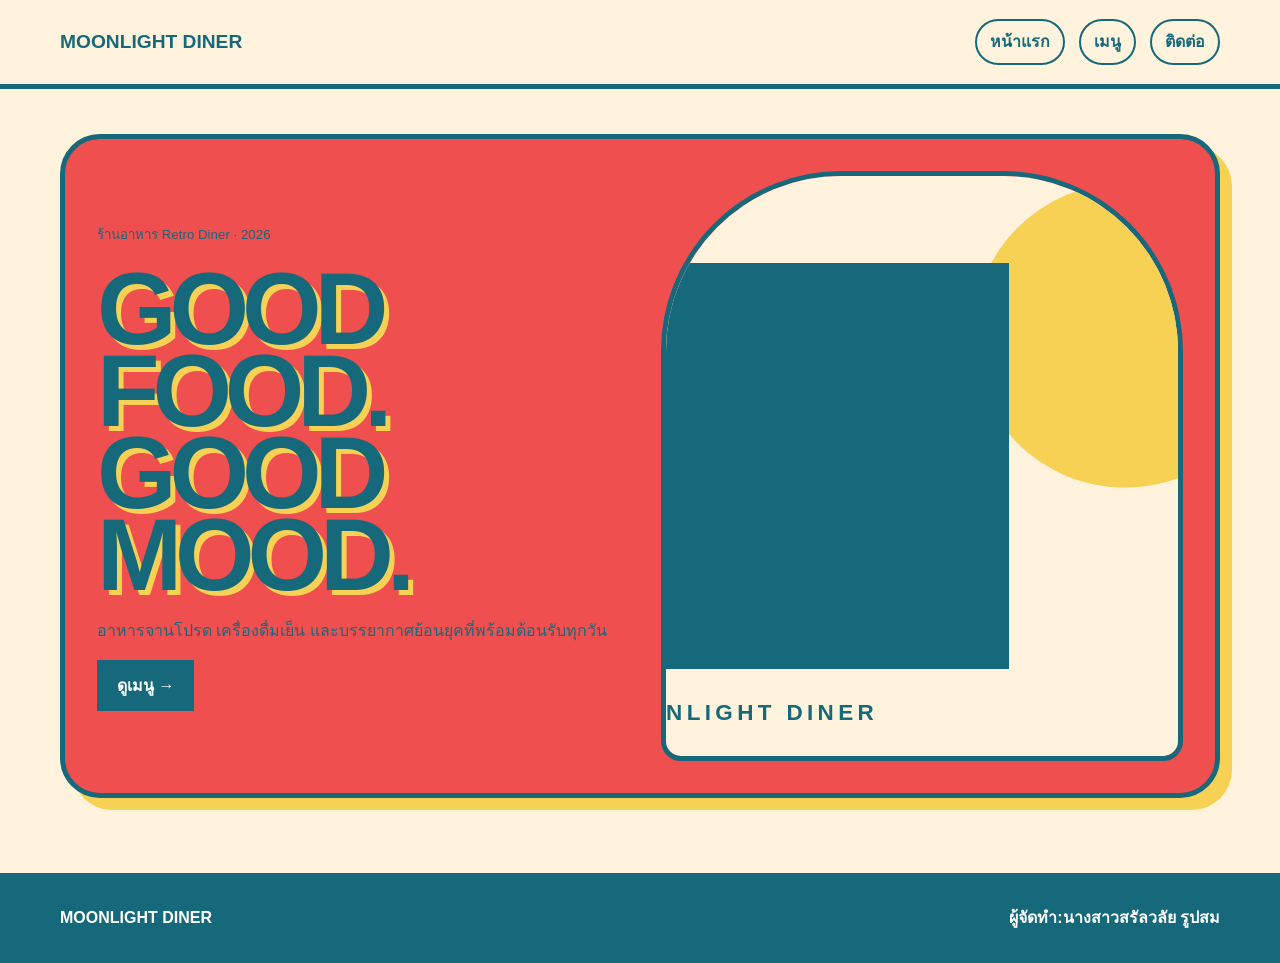
<file: index.html>
<!doctype html>
<html lang="th"><head><meta charset="utf-8"><meta name="viewport" content="width=device-width,initial-scale=1"><title>หน้าแรก | Sunny Side Diner</title><link rel="stylesheet" href="assets/style.css"></head><body class="retro"><header class="header"><nav class="nav container"><a class="brand" href="welcome.html">MOONLIGHT DINER</a><div class="links"><a href="index.html">หน้าแรก</a><a href="menu.html">เมนู</a><a href="contact.html">ติดต่อ</a></div></nav></header><main class="hero"><div class="container hero-grid"><section><small>ร้านอาหาร Retro Diner · 2026</small><h1>GOOD FOOD. GOOD MOOD.</h1><p>อาหารจานโปรด เครื่องดื่มเย็น และบรรยากาศย้อนยุคที่พร้อมต้อนรับทุกวัน</p><a class="button" href="menu.html">ดูเมนู →</a></section><img src="images/diner-hero.svg" alt="ร้านอาหาร Retro Diner"></div></main><footer class="footer"><div class="container footer-row"><strong>MOONLIGHT DINER</strong><span class="footer-student">ผู้จัดทำ:นางสาวสรัลวลัย รูปสม</span></div></footer></body></html>
</file>
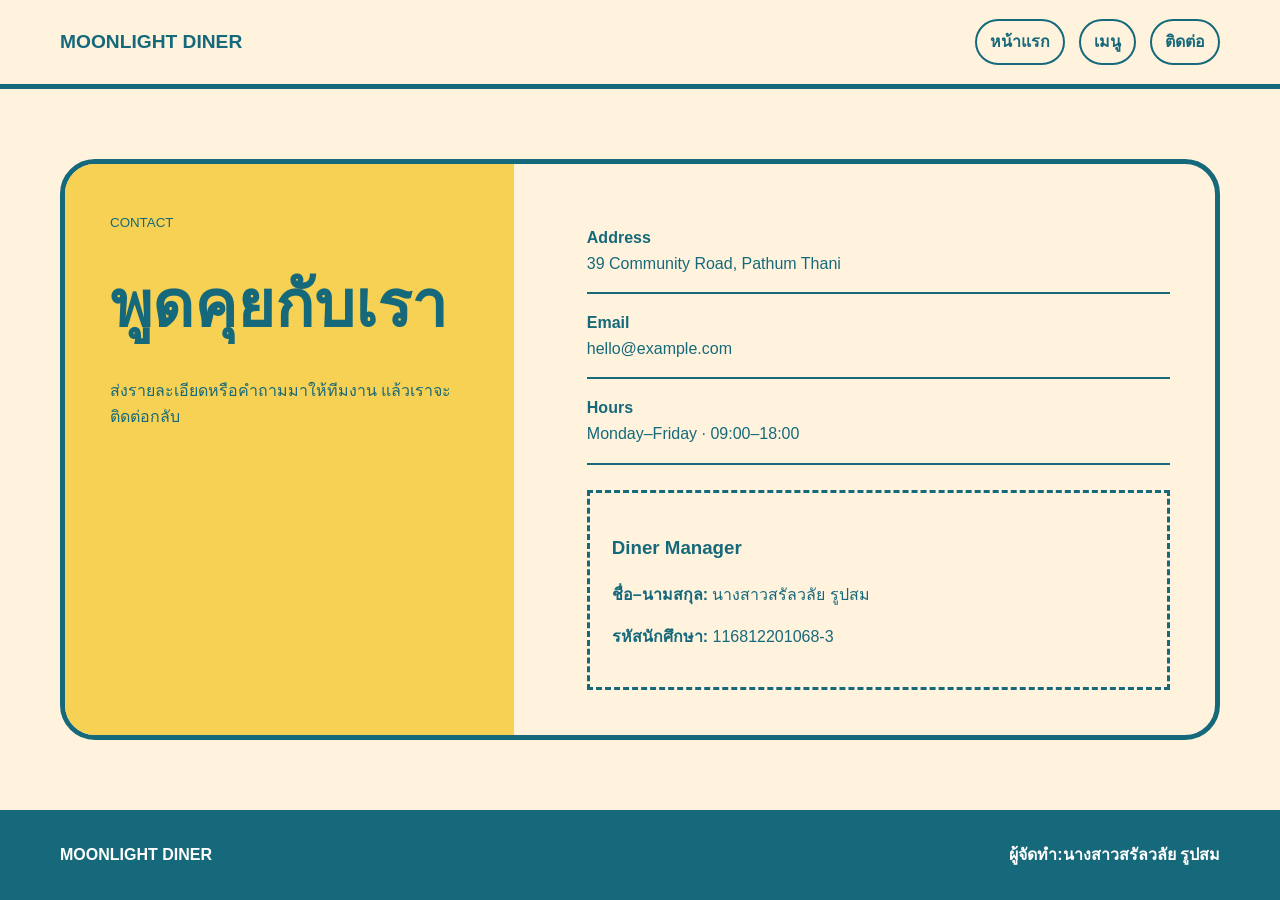
<file: contact.html>
<!doctype html>
<html lang="th"><head><meta charset="utf-8"><meta name="viewport" content="width=device-width,initial-scale=1"><title>ติดต่อ | Sunny Side Diner</title><link rel="stylesheet" href="assets/style.css"></head><body class="retro"><header class="header"><nav class="nav container"><a class="brand" href="welcome.html">MOONLIGHT DINER</a><div class="links"><a href="index.html">หน้าแรก</a><a href="menu.html">เมนู</a><a href="contact.html">ติดต่อ</a></div></nav></header><main class="contact"><div class="container contact-grid"><div><small>CONTACT</small><h1>พูดคุยกับเรา</h1><p>ส่งรายละเอียดหรือคำถามมาให้ทีมงาน แล้วเราจะติดต่อกลับ</p></div><div><div class="detail"><strong>Address</strong><br>39 Community Road, Pathum Thani</div><div class="detail"><strong>Email</strong><br>hello@example.com</div><div class="detail"><strong>Hours</strong><br>Monday–Friday · 09:00–18:00</div><div class="student"><h3>Diner Manager</h3><p><strong>ชื่อ–นามสกุล:</strong> นางสาวสรัลวลัย รูปสม</p><p><strong>รหัสนักศึกษา:</strong> 116812201068-3</p></div></div></div></main><footer class="footer"><div class="container footer-row"><strong>MOONLIGHT DINER</strong><span class="footer-student">ผู้จัดทำ:นางสาวสรัลวลัย รูปสม</span></div></footer></body></html>
</file>
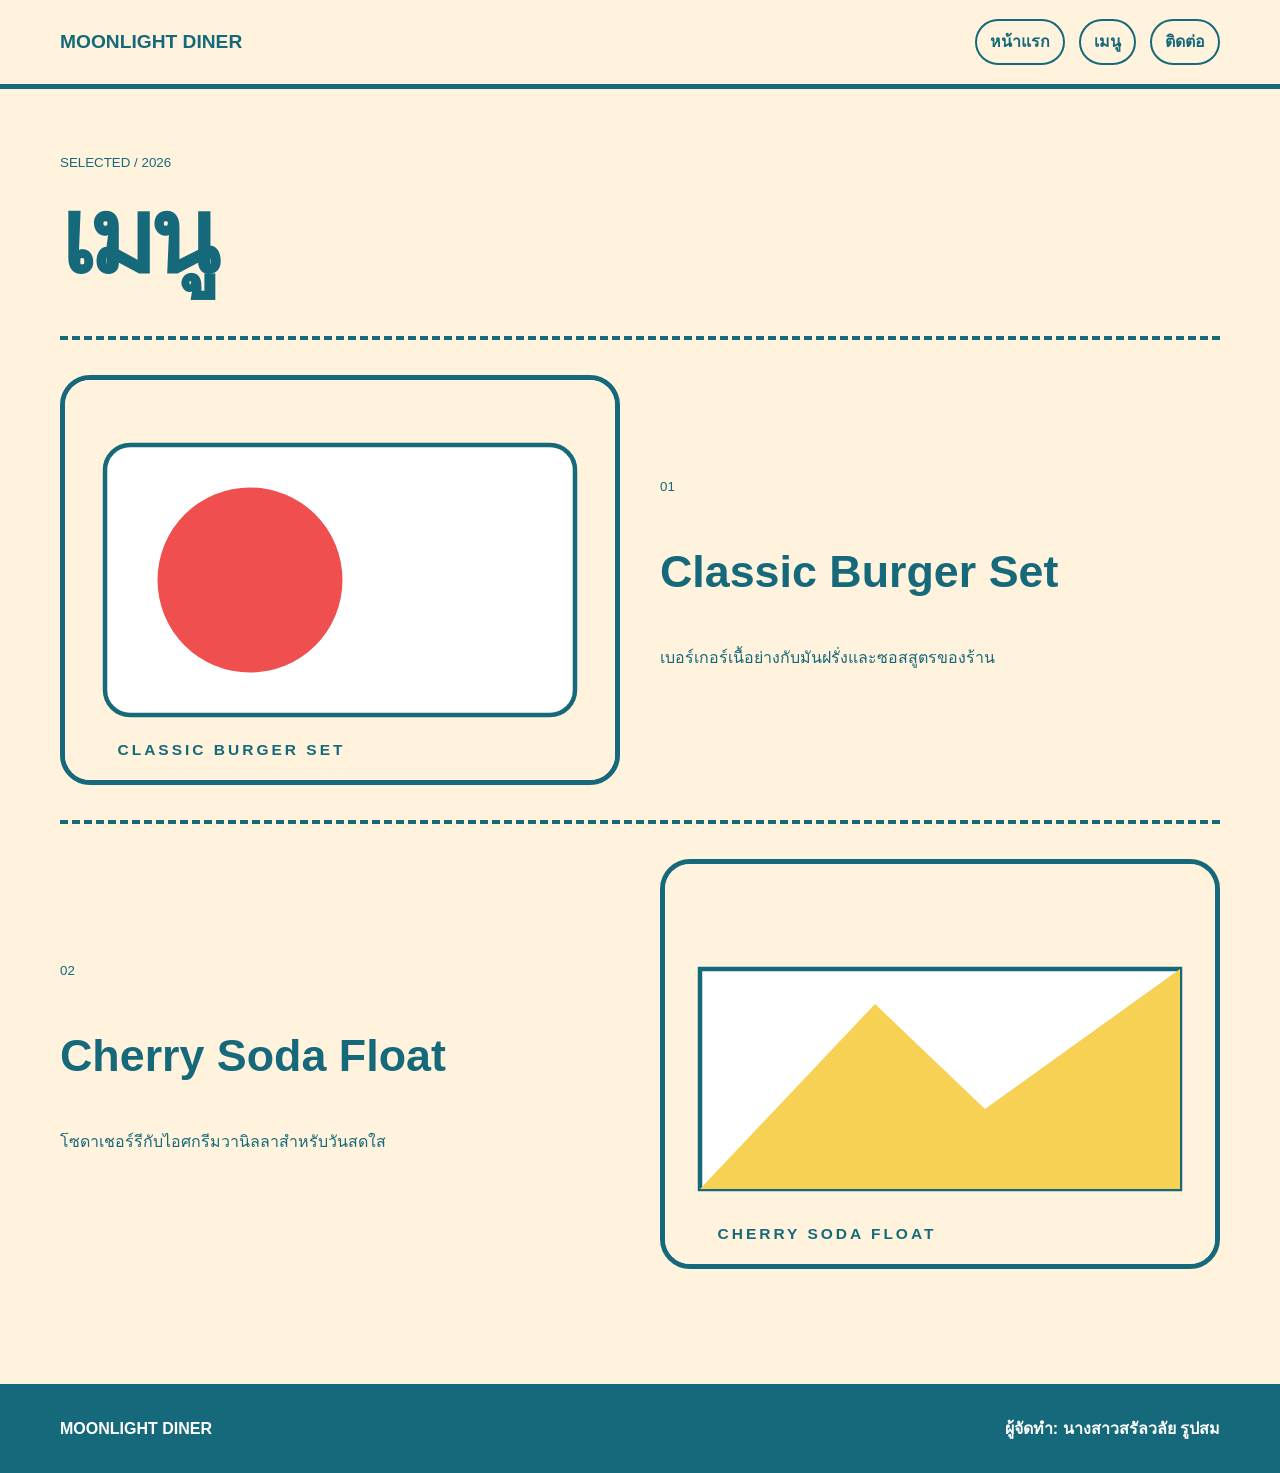
<file: menu.html>
<!doctype html>
<html lang="th"><head><meta charset="utf-8"><meta name="viewport" content="width=device-width,initial-scale=1"><title>เมนู | Sunny Side Diner</title><link rel="stylesheet" href="assets/style.css"></head><body class="retro"><header class="header"><nav class="nav container"><a class="brand" href="welcome.html">MOONLIGHT DINER</a><div class="links"><a href="index.html">หน้าแรก</a><a href="menu.html">เมนู</a><a href="contact.html">ติดต่อ</a></div></nav></header><main><section class="page-head"><div class="container"><small>SELECTED / 2026</small><h1>เมนู</h1></div></section><section class="listing"><div class="container"><article class="entry"><img src="images/burger-new.svg" alt="Classic Burger Set"><div><small>01</small><h2>Classic Burger Set</h2><p>เบอร์เกอร์เนื้อย่างกับมันฝรั่งและซอสสูตรของร้าน</p></div></article><article class="entry"><img src="images/soda-new.svg" alt="Cherry Soda Float"><div><small>02</small><h2>Cherry Soda Float</h2><p>โซดาเชอร์รีกับไอศกรีมวานิลลาสำหรับวันสดใส</p></div></article></div></section></main><footer class="footer"><div class="container footer-row"><strong>MOONLIGHT DINER</strong><span class="footer-student">ผู้จัดทำ: นางสาวสรัลวลัย รูปสม</span></div></footer></body></html>
</file>
<file: assets/style.css>
*{box-sizing:border-box}body{margin:0;font-family:Arial,"Noto Sans Thai",sans-serif;line-height:1.6;color:var(--ink);background:var(--paper)}a{color:inherit}.container{width:min(1160px,91%);margin:auto}img{display:block;width:100%;object-fit:cover}.nav{min-height:84px;display:flex;align-items:center;justify-content:space-between;gap:24px}.brand{font-size:1.2rem;font-weight:900;text-decoration:none}.links{display:flex;gap:14px}.links a{text-decoration:none;font-weight:800}.hero{padding:45px 0 75px}.hero-grid{display:grid;grid-template-columns:1fr 1fr;gap:42px;align-items:center}.hero h1,.page-head h1{font-size:clamp(4rem,8vw,8rem);line-height:.8;letter-spacing:-.07em;margin:22px 0}.hero img{height:590px}.button{display:inline-block;padding:13px 20px;background:var(--ink);color:white;text-decoration:none;font-weight:900}.page-head{padding:60px 0 35px}.listing{padding-bottom:80px}.entry{display:grid;grid-template-columns:1fr 1fr;gap:40px;align-items:center;padding:35px 0}.entry:nth-child(even) img{order:2}.entry img{height:410px}.entry h2{font-size:2.8rem}.contact{padding:70px 0}.contact-grid{display:grid;grid-template-columns:.8fr 1.2fr;gap:28px}.contact-grid>div{padding:45px}.contact h1{font-size:4rem;line-height:.9}.detail{padding:16px 0;border-bottom:2px solid var(--ink)}.student{margin-top:25px;padding:22px;border:3px dashed var(--ink)}.footer{padding:32px 0;background:var(--ink);color:white}.footer-row{display:flex;justify-content:space-between}.footer-student{font-weight:900}@media(max-width:800px){.nav{padding:18px 0;align-items:flex-start;flex-direction:column}.links{width:100%;justify-content:space-between}.hero-grid,.entry,.contact-grid{grid-template-columns:1fr}.entry:nth-child(even) img{order:0}.hero img,.entry img{height:380px}.footer-row{flex-direction:column;gap:15px}}:root{--main:#ef4f4f;--accent:#f7d154;--ink:#16697a;--paper:#fff3de}.header{border-bottom:5px solid var(--ink)}.links a{padding:8px 13px;border:2px solid var(--ink);border-radius:99px}.hero-grid{padding:32px;background:var(--main);border:5px solid var(--ink);border-radius:40px;box-shadow:12px 12px 0 var(--accent)}.hero h1{text-shadow:5px 5px 0 var(--accent)}.hero img{border-radius:180px 180px 20px 20px;border:5px solid var(--ink)}.entry{border-top:4px dashed var(--ink)}.entry img{border-radius:30px;border:5px solid var(--ink)}.contact-grid{border:5px solid var(--ink);border-radius:35px;overflow:hidden}.contact-grid>div:first-child{background:var(--accent)}
</file>
